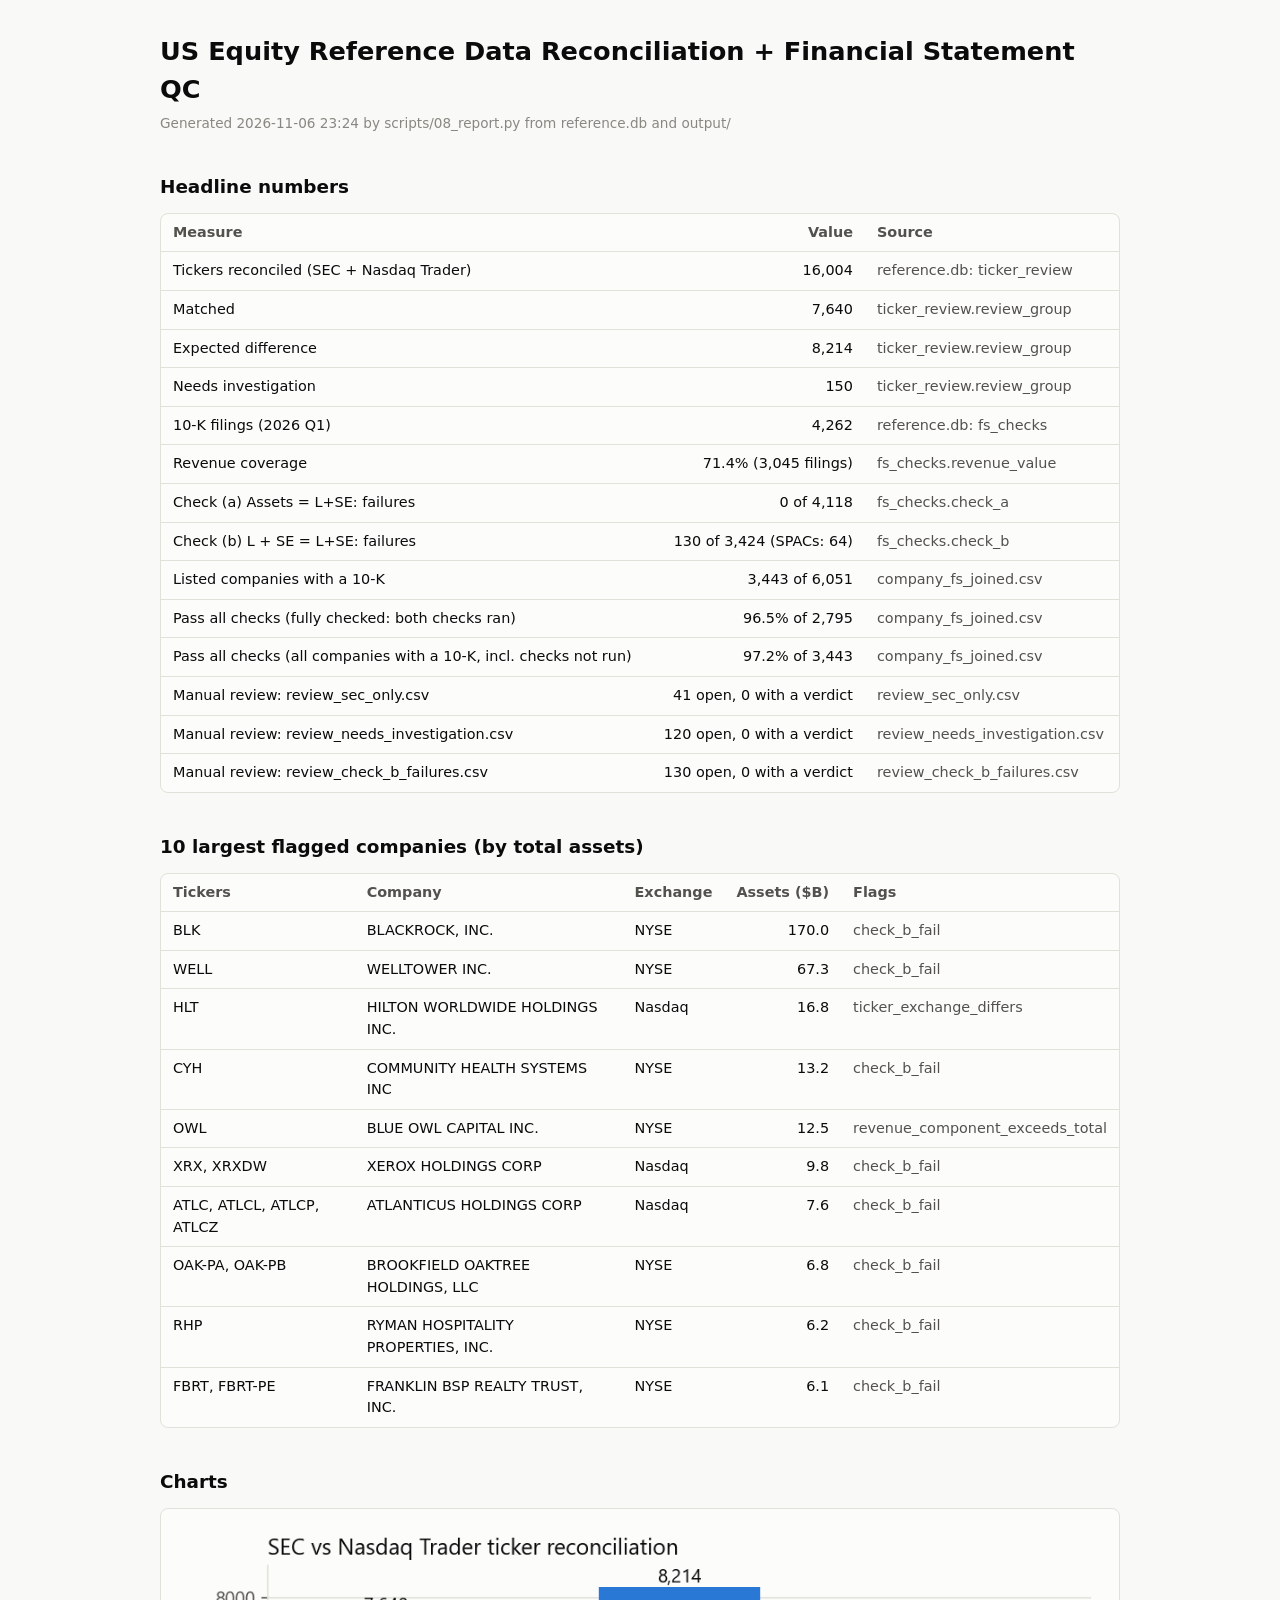
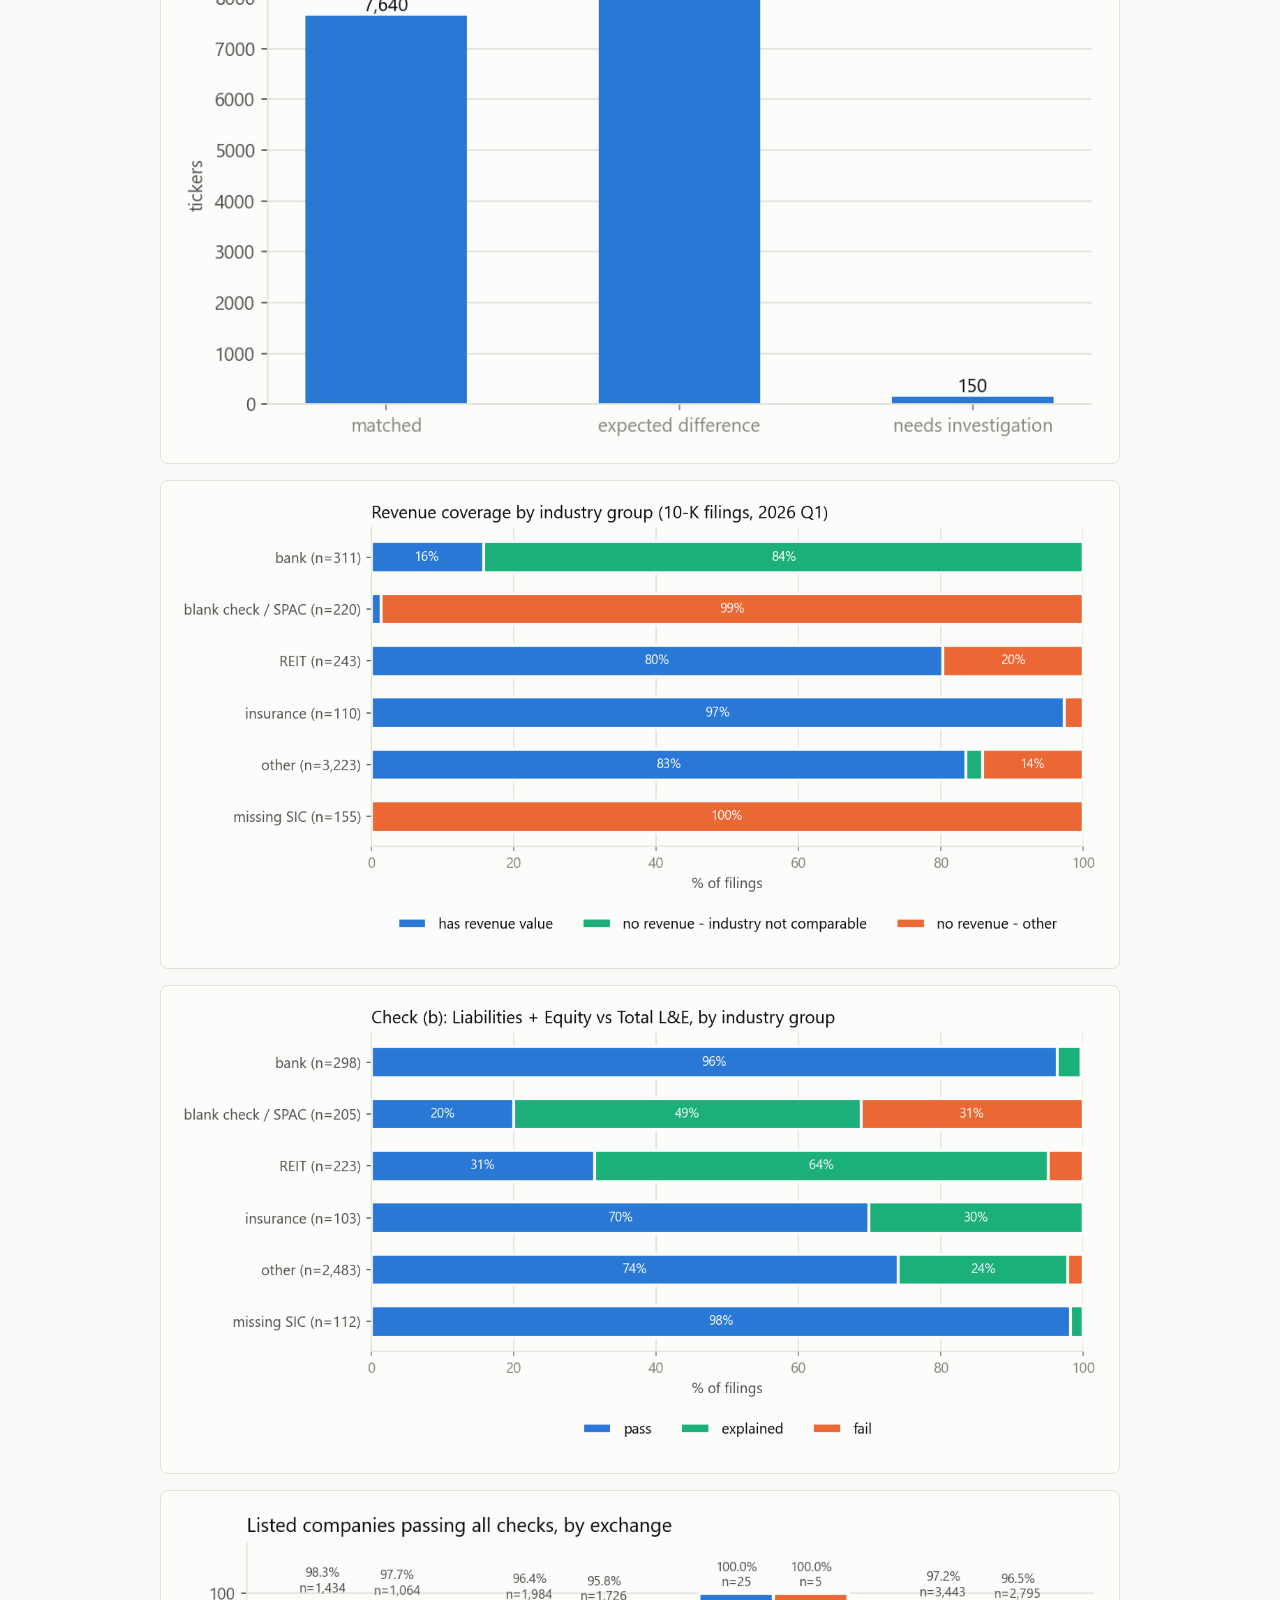
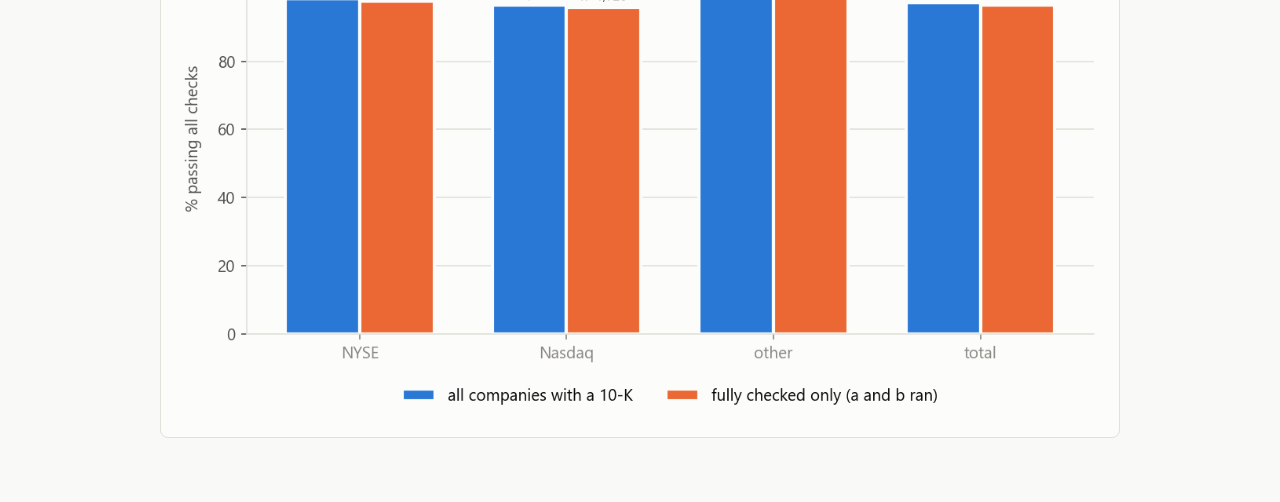
<file: output/report.html>
<!doctype html>
<html lang="en">
<head>
<meta charset="utf-8">
<meta name="viewport" content="width=device-width, initial-scale=1">
<title>Reference Data QC Report</title>
<style>
  :root { --ink: #0b0b0b; --ink-2: #52514e; --muted: #898781; --line: #e1e0d9; --surface: #fcfcfb; --page: #f9f9f7; }
  body { margin: 0; background: var(--page); color: var(--ink);
         font: 15px/1.5 system-ui, -apple-system, "Segoe UI", sans-serif; }
  main { max-width: 960px; margin: 0 auto; padding: 32px 16px 48px; }
  h1 { font-size: 1.6rem; margin: 0 0 4px; }
  h2 { font-size: 1.15rem; margin: 40px 0 12px; }
  .meta { color: var(--muted); font-size: 0.85rem; margin: 0; }
  .scroll { overflow-x: auto; background: var(--surface); border: 1px solid var(--line); border-radius: 8px; }
  table { border-collapse: collapse; width: 100%; font-size: 0.9rem; }
  th, td { text-align: left; padding: 8px 12px; border-bottom: 1px solid var(--line); vertical-align: top; }
  th { color: var(--ink-2); font-weight: 600; white-space: nowrap; }
  tr:last-child td { border-bottom: none; }
  .num { text-align: right; font-variant-numeric: tabular-nums; white-space: nowrap; }
  td:last-child { color: var(--ink-2); }
  figure { margin: 0 0 16px; background: var(--surface); border: 1px solid var(--line); border-radius: 8px; padding: 8px; }
  img { display: block; max-width: 100%; height: auto; }
</style>
</head>
<body>
<main>
<h1>US Equity Reference Data Reconciliation + Financial Statement QC</h1>
<p class="meta">Generated 2026-11-06 23:24 by scripts/08_report.py from reference.db and output/</p>

<h2>Headline numbers</h2>
<div class="scroll"><table><thead><tr><th class="">Measure</th><th class="num">Value</th><th class="">Source</th></tr></thead><tbody><tr><td class="">Tickers reconciled (SEC + Nasdaq Trader)</td><td class="num">16,004</td><td class="">reference.db: ticker_review</td></tr><tr><td class="">Matched</td><td class="num">7,640</td><td class="">ticker_review.review_group</td></tr><tr><td class="">Expected difference</td><td class="num">8,214</td><td class="">ticker_review.review_group</td></tr><tr><td class="">Needs investigation</td><td class="num">150</td><td class="">ticker_review.review_group</td></tr><tr><td class="">10-K filings (2026 Q1)</td><td class="num">4,262</td><td class="">reference.db: fs_checks</td></tr><tr><td class="">Revenue coverage</td><td class="num">71.4% (3,045 filings)</td><td class="">fs_checks.revenue_value</td></tr><tr><td class="">Check (a) Assets = L+SE: failures</td><td class="num">0 of 4,118</td><td class="">fs_checks.check_a</td></tr><tr><td class="">Check (b) L + SE = L+SE: failures</td><td class="num">130 of 3,424 (SPACs: 64)</td><td class="">fs_checks.check_b</td></tr><tr><td class="">Listed companies with a 10-K</td><td class="num">3,443 of 6,051</td><td class="">company_fs_joined.csv</td></tr><tr><td class="">Pass all checks (fully checked: both checks ran)</td><td class="num">96.5% of 2,795</td><td class="">company_fs_joined.csv</td></tr><tr><td class="">Pass all checks (all companies with a 10-K, incl. checks not run)</td><td class="num">97.2% of 3,443</td><td class="">company_fs_joined.csv</td></tr><tr><td class="">Manual review: review_sec_only.csv</td><td class="num">41 open, 0 with a verdict</td><td class="">review_sec_only.csv</td></tr><tr><td class="">Manual review: review_needs_investigation.csv</td><td class="num">120 open, 0 with a verdict</td><td class="">review_needs_investigation.csv</td></tr><tr><td class="">Manual review: review_check_b_failures.csv</td><td class="num">130 open, 0 with a verdict</td><td class="">review_check_b_failures.csv</td></tr></tbody></table></div>

<h2>10 largest flagged companies (by total assets)</h2>
<div class="scroll"><table><thead><tr><th class="">Tickers</th><th class="">Company</th><th class="">Exchange</th><th class="num">Assets ($B)</th><th class="">Flags</th></tr></thead><tbody><tr><td class="">BLK</td><td class="">BLACKROCK, INC.</td><td class="">NYSE</td><td class="num">170.0</td><td class="">check_b_fail</td></tr><tr><td class="">WELL</td><td class="">WELLTOWER INC.</td><td class="">NYSE</td><td class="num">67.3</td><td class="">check_b_fail</td></tr><tr><td class="">HLT</td><td class="">HILTON WORLDWIDE HOLDINGS INC.</td><td class="">Nasdaq</td><td class="num">16.8</td><td class="">ticker_exchange_differs</td></tr><tr><td class="">CYH</td><td class="">COMMUNITY HEALTH SYSTEMS INC</td><td class="">NYSE</td><td class="num">13.2</td><td class="">check_b_fail</td></tr><tr><td class="">OWL</td><td class="">BLUE OWL CAPITAL INC.</td><td class="">NYSE</td><td class="num">12.5</td><td class="">revenue_component_exceeds_total</td></tr><tr><td class="">XRX, XRXDW</td><td class="">XEROX HOLDINGS CORP</td><td class="">Nasdaq</td><td class="num">9.8</td><td class="">check_b_fail</td></tr><tr><td class="">ATLC, ATLCL, ATLCP, ATLCZ</td><td class="">ATLANTICUS HOLDINGS CORP</td><td class="">Nasdaq</td><td class="num">7.6</td><td class="">check_b_fail</td></tr><tr><td class="">OAK-PA, OAK-PB</td><td class="">BROOKFIELD OAKTREE HOLDINGS, LLC</td><td class="">NYSE</td><td class="num">6.8</td><td class="">check_b_fail</td></tr><tr><td class="">RHP</td><td class="">RYMAN HOSPITALITY PROPERTIES, INC.</td><td class="">NYSE</td><td class="num">6.2</td><td class="">check_b_fail</td></tr><tr><td class="">FBRT, FBRT-PE</td><td class="">FRANKLIN BSP REALTY TRUST, INC.</td><td class="">NYSE</td><td class="num">6.1</td><td class="">check_b_fail</td></tr></tbody></table></div>

<h2>Charts</h2>
<figure><img src="[data-uri]" alt="SEC vs Nasdaq Trader ticker reconciliation"></figure>
<figure><img src="[data-uri]" alt="Revenue coverage by industry group"></figure>
<figure><img src="[data-uri]" alt="Check (b) results by industry group"></figure>
<figure><img src="[data-uri]" alt="Share passing all checks, by exchange"></figure>
</main>
</body>
</html>
</file>
